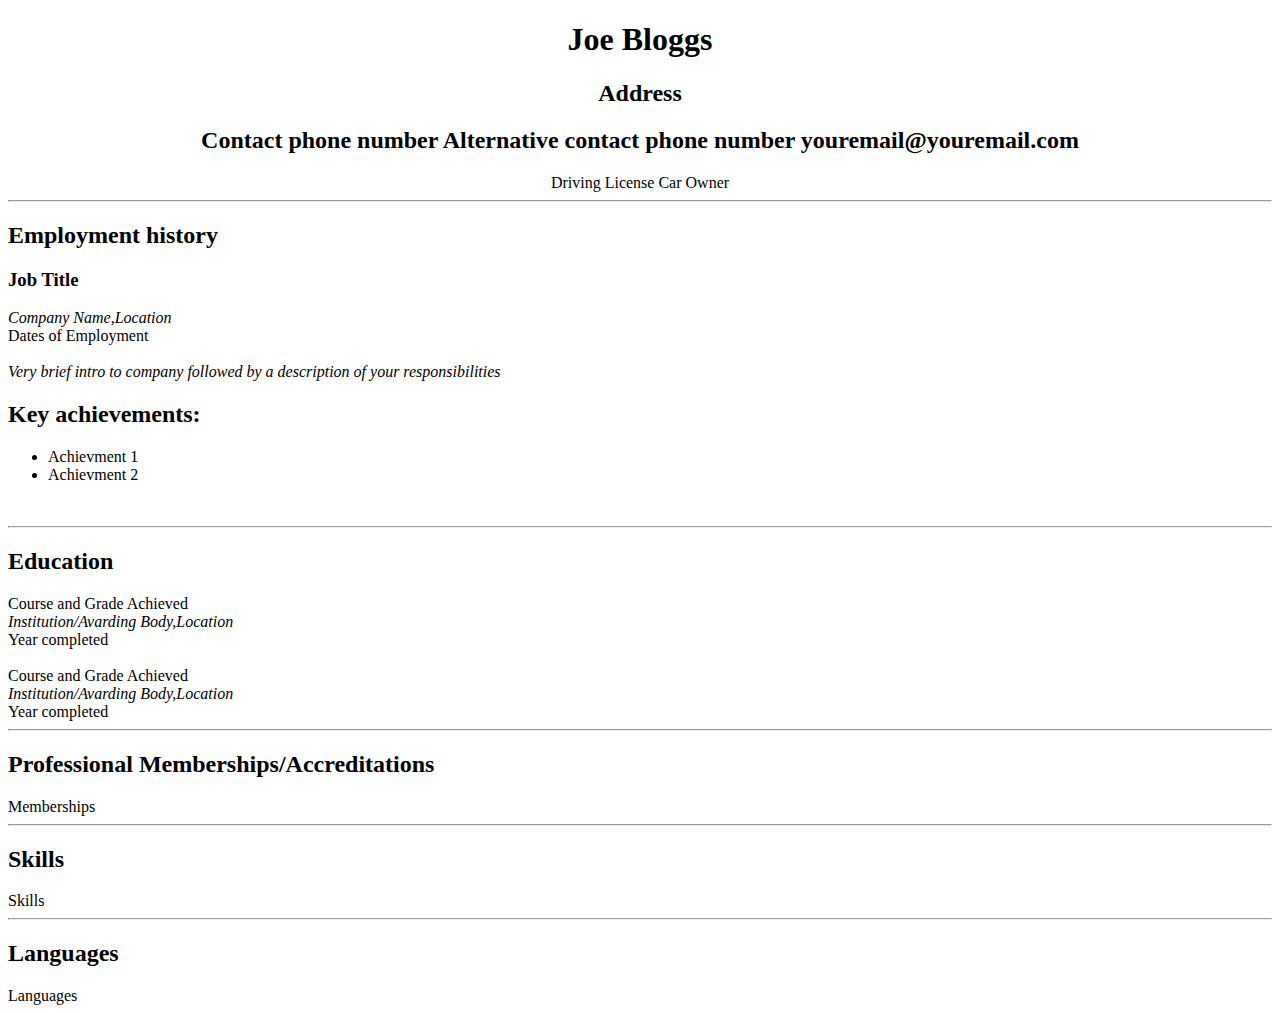
<file: index.html>
<!DOCTYPE html>
<html lang="en">

<head>
    <meta charset="UTF-8">
    <meta name="viewport" content="width=device-width, initial-scale=1.0">
    <title>Joe Bloggs</title>
</head>

<body>
    <center>
        <h1>Joe Bloggs</h1>
    </center>
    <center>
        <h2>Address</h2>
    </center>
    <center>
        <h2>Contact phone number Alternative contact phone number youremail@youremail.com</h2>
    </center>
    <center>Driving License Car Owner</center>
    <hr>
    <h2>Employment history</h2>
    <h3>Job Title</h3>
    <span><em>Company Name,Location</em></span>
    <br>
    <span>Dates of Employment</span>
    <br><br>
    <span><em>Very brief intro to company followed by a description of your responsibilities</em></span>
    <h2>Key achievements:</h2>
    <ul>
        <li>Achievment 1</li>
        <li>Achievment 2</li>
    </ul>
    <br>
    <hr>
    <h2>Education</h2>
    <span>Course and Grade Achieved</span>
    <br>
    <em>Institution/Avarding Body,Location</em>
    <br>
    <span>Year completed</span>
    <br><br>
    <span>Course and Grade Achieved</span>
    <br>
    <em>Institution/Avarding Body,Location</em>
    <br>
    <span>Year completed</span>
    <hr>
    <h2>Professional Memberships/Accreditations</h2>
    <span>Memberships</span>
    <hr>
    <h2>Skills</h2>
    <span>Skills</span>
    <hr>
    <h2>Languages</h2>
    <span>Languages</span>
</body>

</html>
</file>
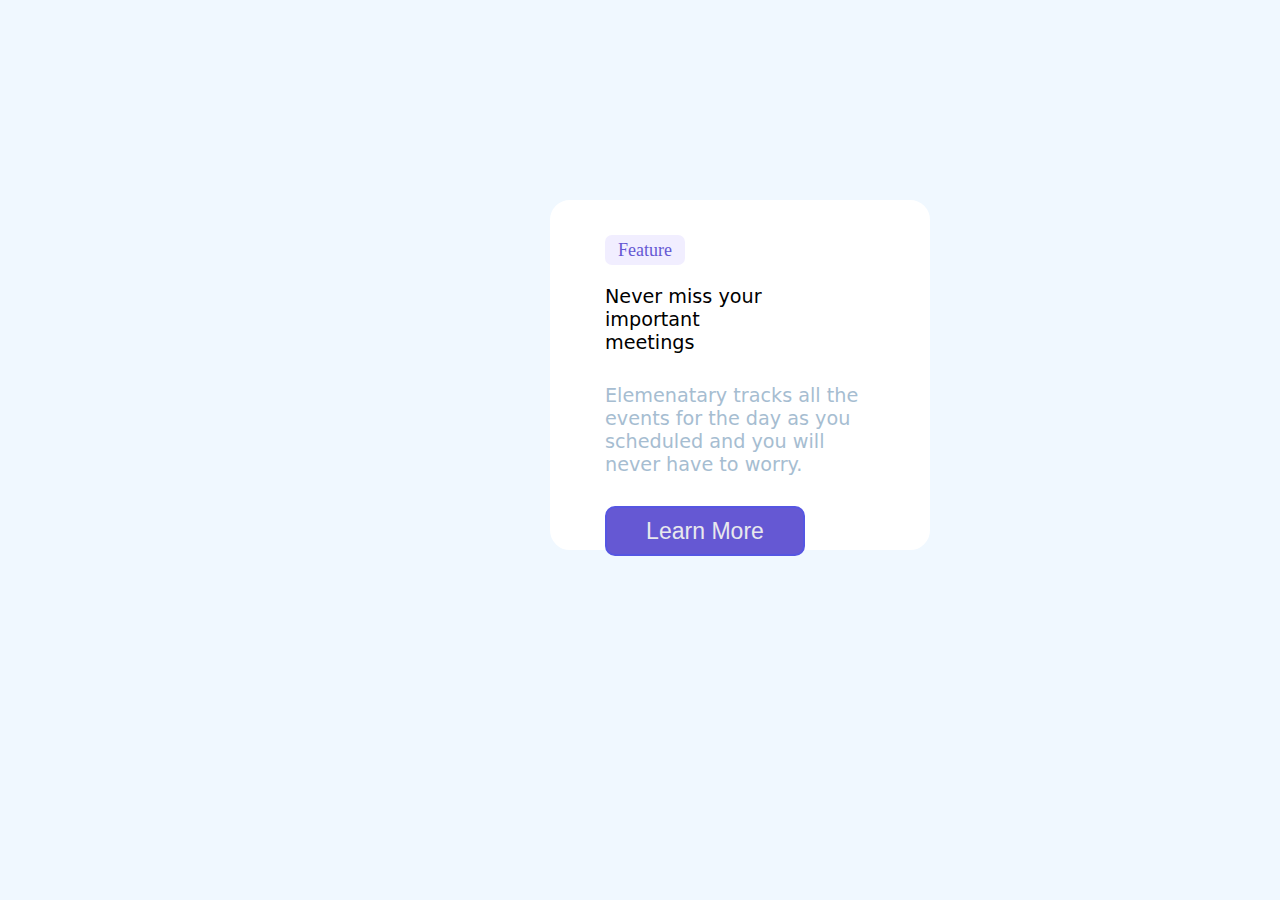
<file: task2/index.html>
<!DOCTYPE html>
<html lang="en">

<head>
    <meta charset="UTF-8">
    <meta name="viewport" content="width=device-width, initial-scale=1.0">
    <title>Cards</title>

    <link rel="stylesheet" href="./style.css">
</head>

<body>
    <div class="cards__div">
        <div class="cards__div__dv">
            Feature
        </div>
        <div class="cards__div__dv1">Never miss your important meetings</span>
            <div class="cards__div__dv2">Elemenatary tracks all the events for the day as you scheduled and you will
                never have to worry.</span>
                <button class="cards__div__btn2">Learn More</button>
            </div>
</body>

</html>
</file>
<file: task2/style.css>
* {
    margin: 0;
    padding: 0;
    text-decoration: none;
    list-style: none;
    box-sizing: border-box;
}

body {
    background-color: aliceblue;
}

.cards__div {
    border: 5px solid white;
    width: 380px;
    height: 350px;
    margin-left: 550px;
    margin-top: 200px;
    border-radius: 20px;
    background-color: white;
}

.cards__div__dv {

    margin-left: 50px;
    margin-top: 30px;
    padding: 5px;
    border-radius: 7px;
    width: 80px;
    height: 30px;
    background-color: #F1EEFF;
    font-size: large;
    color: #6558D3;
    text-align: center;
    border: 0px;


}

.cards__div__btn2 {
    border: 2px solid rgb(86, 86, 226);
    margin-left: 0px;
    margin-top: 30px;
    padding: 5px;
    border-radius: 10px;
    width: 200px;
    height: 50px;
    background-color: #6558D3;
    font-size: larger;
    color: rgb(232, 232, 237);
}

.cards__div__dv1 {
    width: 180px;
    height: 50px;
    margin-left: 50px;
    margin-top: 20px;
    font-size: larger;
    font-family: system-ui, -apple-system, BlinkMacSystemFont, 'Segoe UI', Roboto, Oxygen, Ubuntu, Cantarell, 'Open Sans', 'Helvetica Neue', sans-serif;
}

.cards__div__dv2 {
    width: 280px;
    height: 50px;
    margin-left: 0px;
    margin-top: 30px;
    color: rgb(166, 189, 209);

}

.cards__div__btn2:hover {
    background-color: white;
    border-color: #6558D3;
    transition: 100ms;
    color: #6558D3;
}
</file>
